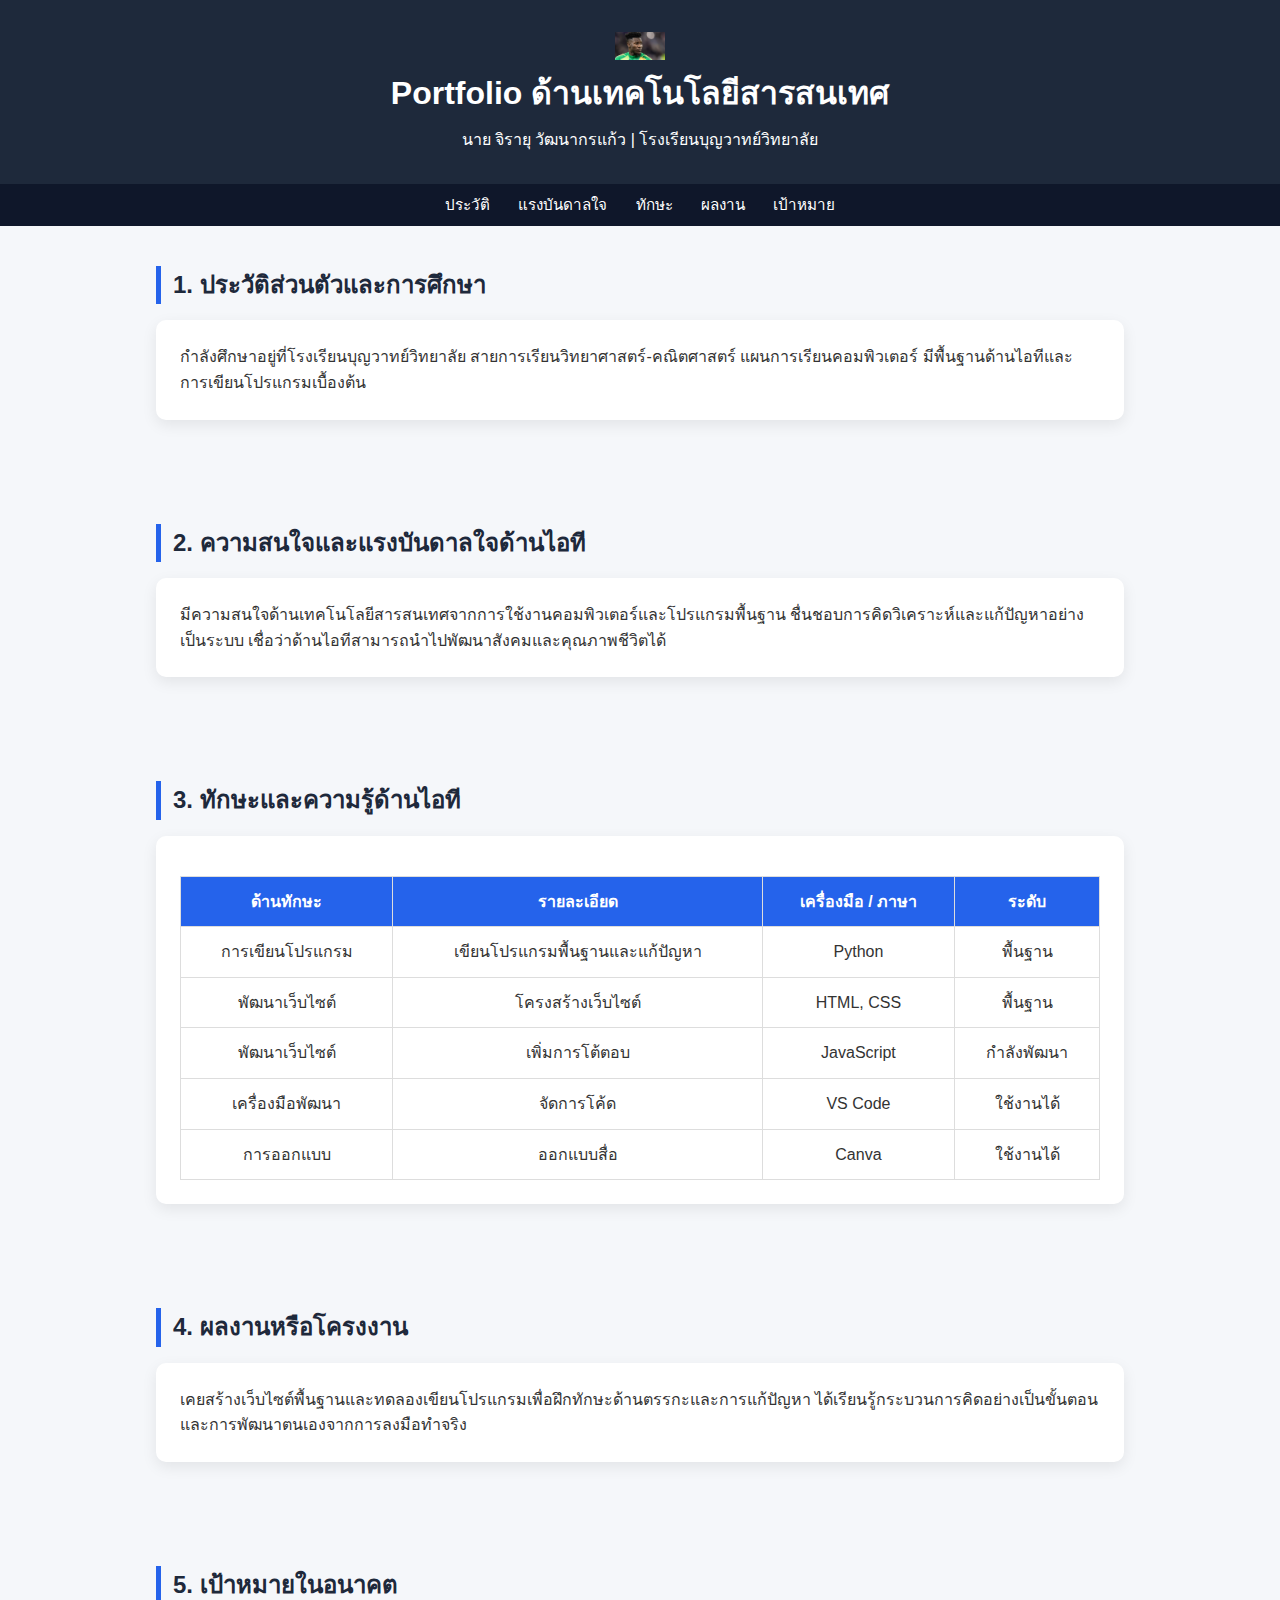
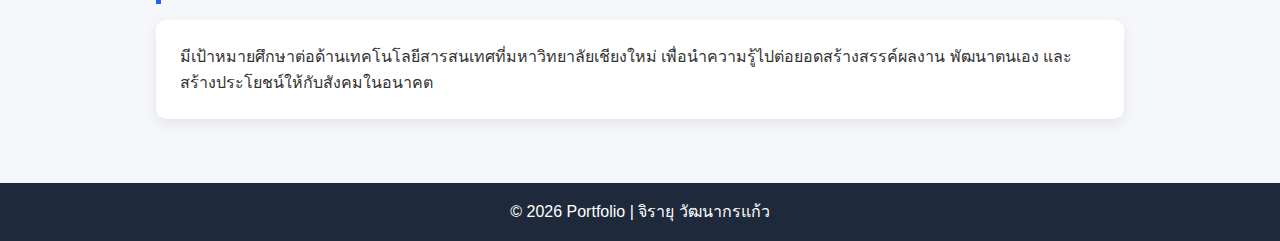
<file: index.html>
<!DOCTYPE html>
<html lang="th">
<head>
  <meta charset="UTF-8" />
  <meta name="viewport" content="width=device-width, initial-scale=1.0" />
  <title>Portfolio | จิรายุ วัฒนากรแก้ว</title>
  <style>
    * { box-sizing: border-box; margin: 0; padding: 0; font-family: Arial, sans-serif; }
    body { line-height: 1.6; background: #f5f7fa; color: #333; }
    header { background: #1e293b; color: #fff; padding: 2rem 1rem; text-align: center; }
    header h1 { font-size: 2rem; }
    header p { margin-top: .5rem; }
    nav { position: sticky; top: 0; background: #0f172a; padding: .5rem; text-align: center; }
    nav a { color: #fff; margin: 0 .75rem; text-decoration: none; font-size: .95rem; }
    nav a:hover { text-decoration: underline; }
    section { padding: 2.5rem 1rem; max-width: 1000px; margin: auto; }
    h2 { color: #1e293b; margin-bottom: 1rem; border-left: 5px solid #2563eb; padding-left: .75rem; }
    .card { background: #fff; padding: 1.5rem; border-radius: 10px; box-shadow: 0 5px 15px rgba(0,0,0,.08); margin-bottom: 1.5rem; }
    table { width: 100%; border-collapse: collapse; margin-top: 1rem; }
    th, td { border: 1px solid #ddd; padding: .75rem; text-align: center; }
    th { background: #2563eb; color: #fff; }
    footer { background: #1e293b; color: #fff; text-align: center; padding: 1rem; }
    @media (max-width: 600px) {
      header h1 { font-size: 1.5rem; }
      nav a { display: inline-block; margin: .25rem .5rem; }
    }
  </style>
</head>
<body>

<header>
  <img src="[data-uri]" alt="profile" <img width="50px">
  <h1>Portfolio ด้านเทคโนโลยีสารสนเทศ</h1>
  <p>นาย จิรายุ วัฒนากรแก้ว | โรงเรียนบุญวาทย์วิทยาลัย</p>
</header>

<nav>
  <a href="#about">ประวัติ</a>
  <a href="#interest">แรงบันดาลใจ</a>
  <a href="#skills">ทักษะ</a>
  <a href="#projects">ผลงาน</a>
  <a href="#goals">เป้าหมาย</a>
</nav>

<section id="about">
  <h2>1. ประวัติส่วนตัวและการศึกษา</h2>
  <div class="card">
    <p>กำลังศึกษาอยู่ที่โรงเรียนบุญวาทย์วิทยาลัย สายการเรียนวิทยาศาสตร์-คณิตศาสตร์ แผนการเรียนคอมพิวเตอร์ มีพื้นฐานด้านไอทีและการเขียนโปรแกรมเบื้องต้น</p>
  </div>
</section>

<section id="interest">
  <h2>2. ความสนใจและแรงบันดาลใจด้านไอที</h2>
  <div class="card">
    <p>มีความสนใจด้านเทคโนโลยีสารสนเทศจากการใช้งานคอมพิวเตอร์และโปรแกรมพื้นฐาน ชื่นชอบการคิดวิเคราะห์และแก้ปัญหาอย่างเป็นระบบ เชื่อว่าด้านไอทีสามารถนำไปพัฒนาสังคมและคุณภาพชีวิตได้</p>
  </div>
</section>

<section id="skills">
  <h2>3. ทักษะและความรู้ด้านไอที</h2>
  <div class="card">
    <table>
      <tr>
        <th>ด้านทักษะ</th>
        <th>รายละเอียด</th>
        <th>เครื่องมือ / ภาษา</th>
        <th>ระดับ</th>
      </tr>
      <tr>
        <td>การเขียนโปรแกรม</td>
        <td>เขียนโปรแกรมพื้นฐานและแก้ปัญหา</td>
        <td>Python</td>
        <td>พื้นฐาน</td>
      </tr>
      <tr>
        <td>พัฒนาเว็บไซต์</td>
        <td>โครงสร้างเว็บไซต์</td>
        <td>HTML, CSS</td>
        <td>พื้นฐาน</td>
      </tr>
      <tr>
        <td>พัฒนาเว็บไซต์</td>
        <td>เพิ่มการโต้ตอบ</td>
        <td>JavaScript</td>
        <td>กำลังพัฒนา</td>
      </tr>
      <tr>
        <td>เครื่องมือพัฒนา</td>
        <td>จัดการโค้ด</td>
        <td>VS Code</td>
        <td>ใช้งานได้</td>
      </tr>
      <tr>
        <td>การออกแบบ</td>
        <td>ออกแบบสื่อ</td>
        <td>Canva</td>
        <td>ใช้งานได้</td>
      </tr>
    </table>
  </div>
</section>

<section id="projects">
  <h2>4. ผลงานหรือโครงงาน</h2>
  <div class="card">
    <p>เคยสร้างเว็บไซต์พื้นฐานและทดลองเขียนโปรแกรมเพื่อฝึกทักษะด้านตรรกะและการแก้ปัญหา ได้เรียนรู้กระบวนการคิดอย่างเป็นขั้นตอน และการพัฒนาตนเองจากการลงมือทำจริง</p>
  </div>
</section>

<section id="goals">
  <h2>5. เป้าหมายในอนาคต</h2>
  <div class="card">
    <p>มีเป้าหมายศึกษาต่อด้านเทคโนโลยีสารสนเทศที่มหาวิทยาลัยเชียงใหม่ เพื่อนำความรู้ไปต่อยอดสร้างสรรค์ผลงาน พัฒนาตนเอง และสร้างประโยชน์ให้กับสังคมในอนาคต</p>
  </div>
</section>

<footer>
  <p>© 2026 Portfolio | จิรายุ วัฒนากรแก้ว</p>
</footer>

</body>
</html>
</file>
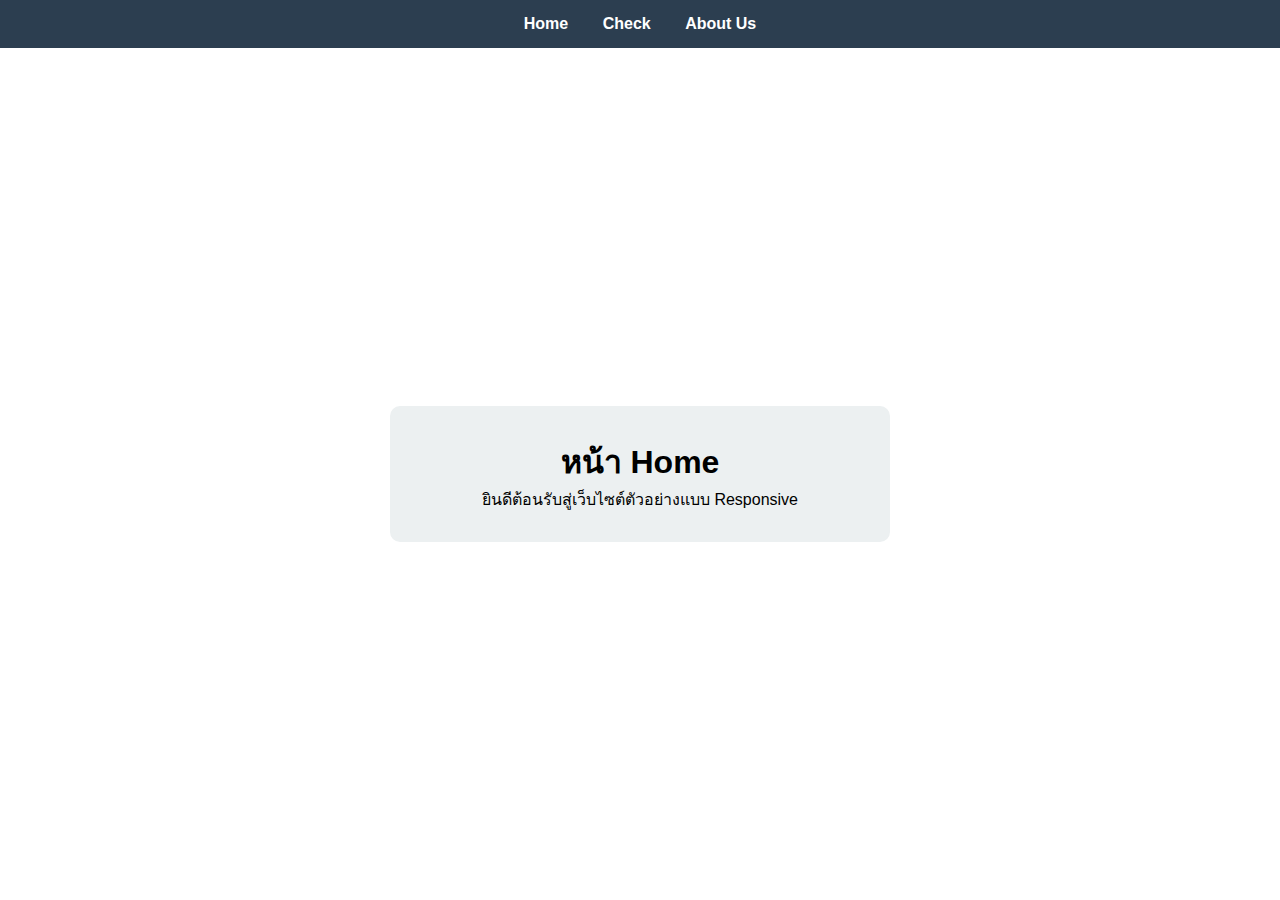
<file: fish_check/index.html>
<!DOCTYPE html>
<html lang="th">
<head>
  <meta charset="UTF-8">
  <meta name="viewport" content="width=device-width, initial-scale=1.0">
  <title>Home</title>
  <link rel="stylesheet" href="style.css">
</head>
<body>

<nav>
  <a href="index.html">Home</a>
  <a href="check.html">Check</a>
  <a href="about.html">About Us</a>
</nav>

<div class="container">
  <div class="content">
    <h1>หน้า Home</h1>
    <p>ยินดีต้อนรับสู่เว็บไซต์ตัวอย่างแบบ Responsive</p>
  </div>
</div>

</body>
</html>
</file>
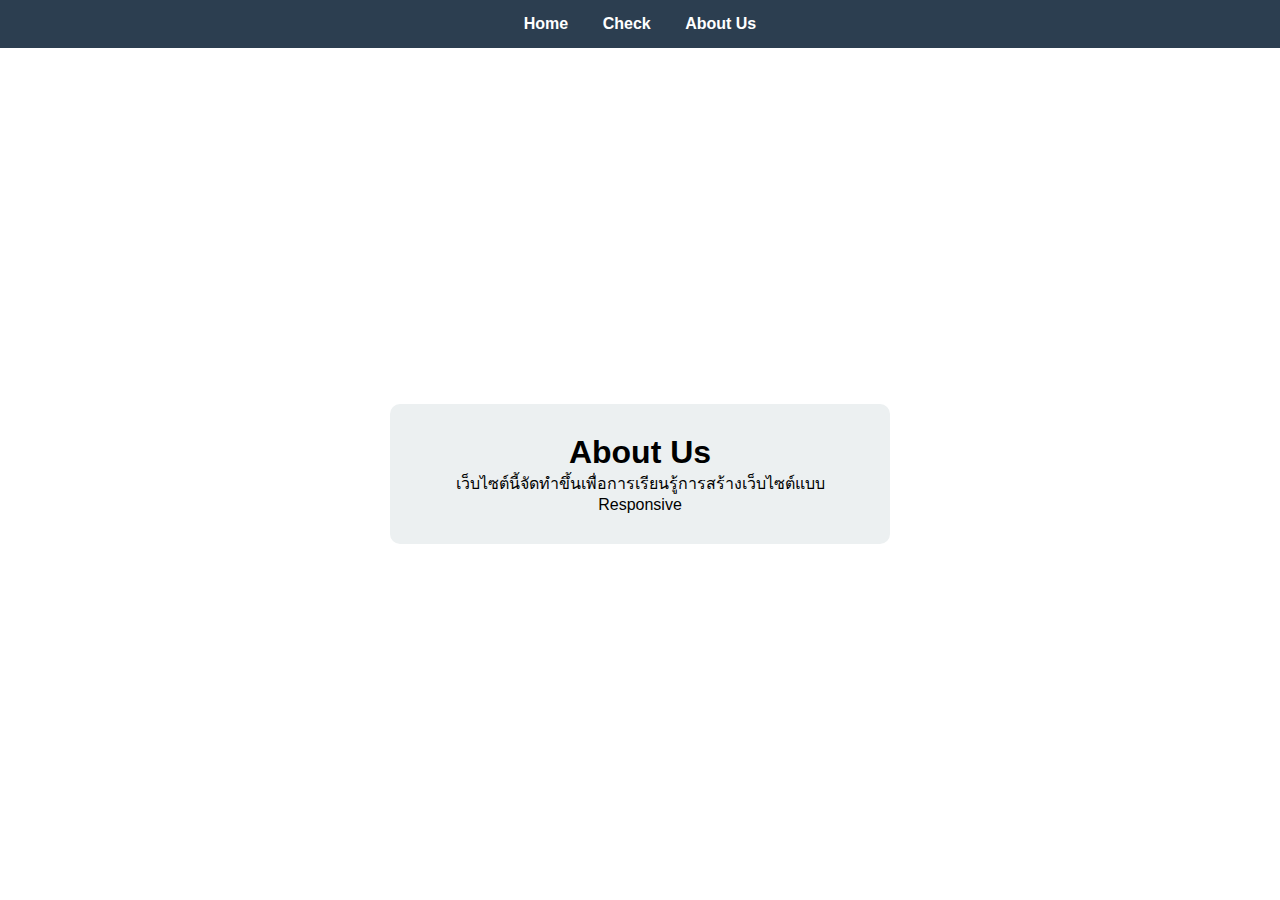
<file: fish_check/about.html>
<!DOCTYPE html>
<html lang="th">
<head>
  <meta charset="UTF-8">
  <meta name="viewport" content="width=device-width, initial-scale=1.0">
  <title>About Us</title>
  <link rel="stylesheet" href="style.css">
</head>
<body>

<nav>
  <a href="index.html">Home</a>
  <a href="check.html">Check</a>
  <a href="about.html">About Us</a>
</nav>

<div class="container">
  <div class="content">
    <h1>About Us</h1>
    <p>เว็บไซต์นี้จัดทำขึ้นเพื่อการเรียนรู้การสร้างเว็บไซต์แบบ Responsive</p>
  </div>
</div>

</body>
</html>
</file>
<file: fish_check/style.css>
* {
  box-sizing: border-box;
  margin: 0;
  padding: 0;
  font-family: Arial, sans-serif;
}

body {
  min-height: 100vh;
  display: flex;
  flex-direction: column;
}

/* เมนู */
nav {
  background: #2c3e50;
  padding: 15px;
  text-align: center;
}

nav a {
  color: white;
  text-decoration: none;
  margin: 0 15px;
  font-weight: bold;
}

nav a:hover {
  text-decoration: underline;
}

/* จัดกลางหน้า */
.container {
  flex: 1;
  display: flex;
  justify-content: center;
  align-items: center;
  padding: 20px;
}

/* กล่องเนื้อหา */
.content {
  background: #ecf0f1;
  padding: 30px;
  border-radius: 10px;
  max-width: 500px;
  width: 100%;
  text-align: center;
}

/* ปุ่ม */
button {
  padding: 10px 20px;
  background-color: #3498db;
  color: white;
  border: none;
  border-radius: 5px;
  cursor: pointer;
}

button:hover {
  background-color: #2980b9;
}

/* ปุ่มเลือกไฟล์ */
label {
  padding: 10px 20px;
  background-color: #4CAF50;
  color: white;
  cursor: pointer;
  border-radius: 5px;
  display: inline-block;
  margin-top: 10px;
}

/* ซ่อน input file */
input[type="file"] {
  display: none;
}

/* Responsive */
@media (max-width: 600px) {
  nav a {
    display: block;
    margin: 10px 0;
  }
}
</file>
